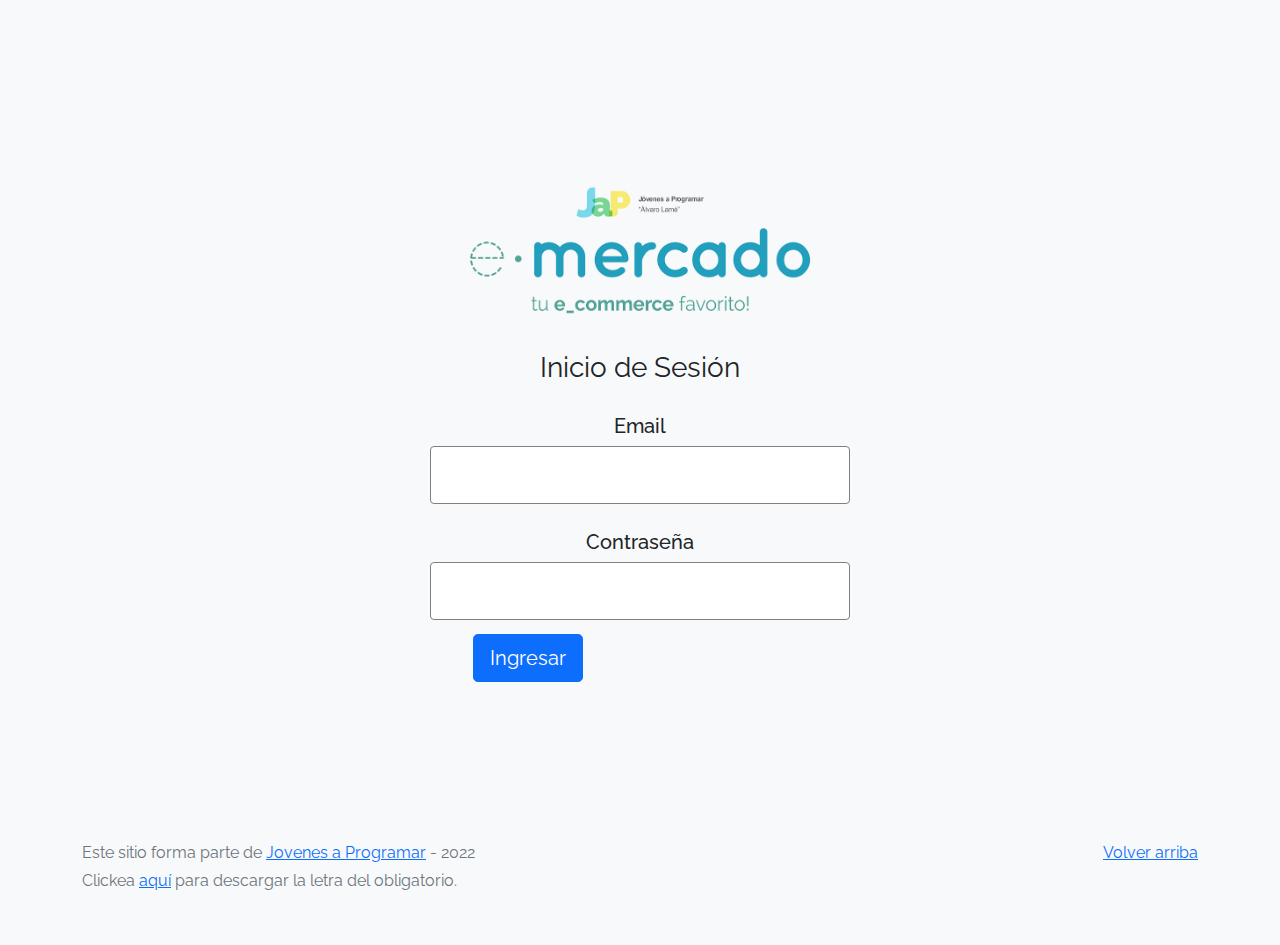
<file: PrJAPECommerce/index.html>
<!DOCTYPE html>
<html lang="es">
	<head>
		<meta http-equiv="Content-Type" content="text/html; charset=UTF-8" />
		<meta
			name="viewport"
			content="width=device-width, initial-scale=1, shrink-to-fit=no"
		/>
		<title>eMercado - Todo lo que busques está aquí</title>

		<link
			href="https://fonts.googleapis.com/css?family=Raleway:300,300i,400,400i,700,700i,900,900i"
			rel="stylesheet"
		/>
		<link href="css/bootstrap.min.css" rel="stylesheet" />
		<link href="css/styles.css" rel="stylesheet" />
		<link href="css/login.css" rel="stylesheet" />
		<style>
			body {
				background-color: rgb(248, 249, 250);
			}
		</style>
	</head>

	<body>
		<main class="mt-5">
			<div class="container">
				<form id="formLogin" class="text-center">
					<img src="img/login.png" alt="" />
					<h1 class="h3 mb-3 fw-normal">Inicio de Sesión</h1>

					<div class="form-floating">
						<h5>Email</h5>
						<input
							type="text"
							class="form-control"
							id="floatingInput"
							placeholder="name@example.com"
						/>
						<div id="mailInputError"></div>
					</div>
					<div class="form-floating">
						<h5>Contraseña</h5>
						<input
							type="password"
							class="form-control"
							id="floatingPassword"
							placeholder="Password"
						/>
						<div id="passInputError"></div>
					</div>
					<div class="container-botones">
						<button class="btn btn-lg btn-primary" type="submit">
							Ingresar
						</button>

						<script
							src="https://accounts.google.com/gsi/client"
							async
							defer
						></script>

						<script>
							function singIn() {
								window.location.href = 'principal.html';
							}
						</script>

						<div
							id="g_id_onload"
							data-client_id="463157179476-6u7g1pa417f74u42lheo87vpu6r0eaqq.apps.googleusercontent.com"
							data-context="signin"
							data-ux_mode="popup"
							data-callback="singIn"
							data-auto_prompt="false"
						></div>

						<div
							class="g_id_signin"
							data-type="standard"
							data-shape="rectangular"
							data-theme="filled_black"
							data-text="continue_with"
							data-size="large"
							data-logo_alignment="left"
						></div>
					</div>
				</form>
			</div>
		</main>
		<footer class="text-muted">
			<div class="container">
				<p class="float-end">
					<a href="#">Volver arriba</a>
				</p>
				<p>
					Este sitio forma parte de
					<a href="https://jovenesaprogramar.edu.uy/" target="_blank"
						>Jovenes a Programar</a
					>
					- 2022
				</p>
				<p>
					Clickea <a target="_blank" href="Letra.pdf">aquí</a> para descargar la
					letra del obligatorio.
				</p>
			</div>
		</footer>
		<script src="js/login.js"></script>
	</body>
</html>
</file>
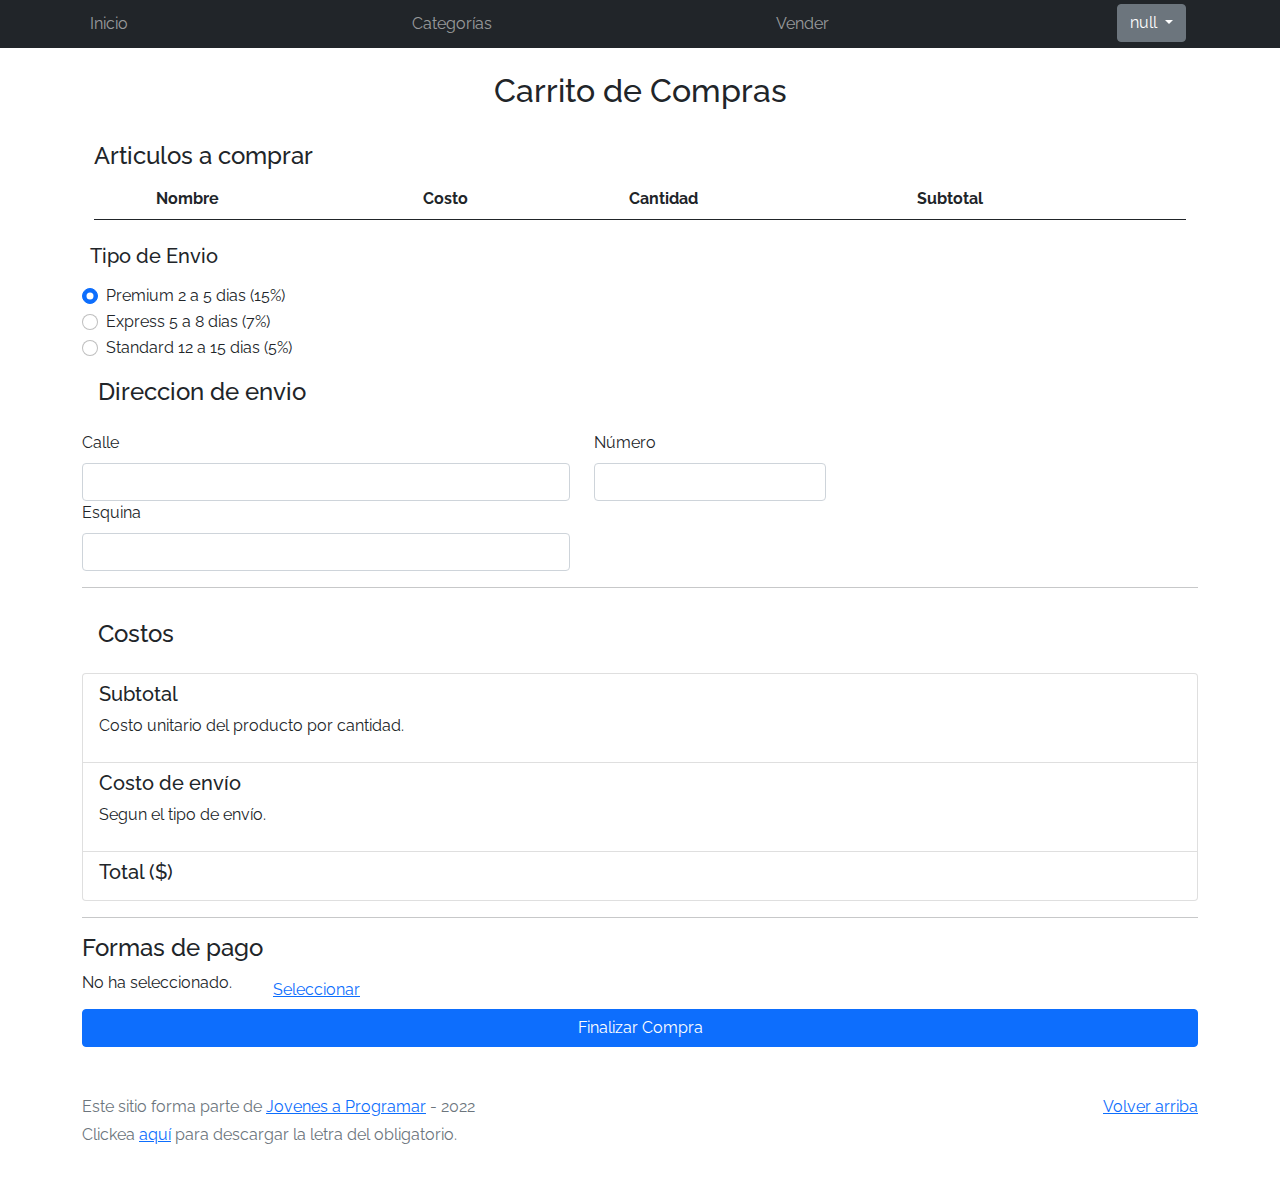
<file: cart.html>
<!DOCTYPE html>
<html lang="es">
	<head>
		<meta http-equiv="Content-Type" content="text/html; charset=UTF-8" />
		<meta
			name="viewport"
			content="width=device-width, initial-scale=1, shrink-to-fit=no"
		/>
		<title>eMercado - Todo lo que busques está aquí</title>
		<link
			href="https://fonts.googleapis.com/css?family=Raleway:300,300i,400,400i,700,700i,900,900i"
			rel="stylesheet"
		/>
		<link href="css/bootstrap.min.css" rel="stylesheet" />
		<link href="css/font-awesome.min.css" rel="stylesheet" />
		<link href="css/styles.css" rel="stylesheet" />
	</head>

	<body>
		<nav class="navbar navbar-expand-lg navbar-dark bg-dark p-1">
			<div class="container">
				<button
					class="navbar-toggler"
					type="button"
					data-bs-toggle="collapse"
					data-bs-target="#navbarNav"
					aria-controls="navbarNav"
					aria-expanded="false"
					aria-label="Toggle navigation"
				>
					<span class="navbar-toggler-icon"></span>
				</button>
				<div class="collapse navbar-collapse" id="navbarNav">
					<ul class="navbar-nav w-100 justify-content-between">
						<li class="nav-item">
							<a class="nav-link" href="index.html">Inicio</a>
						</li>
						<li class="nav-item">
							<a class="nav-link" href="categories.html">Categorías</a>
						</li>
						<li class="nav-item">
							<a class="nav-link" href="sell.html">Vender</a>
						</li>
						<li class="nav-item" id="nav-user"></li>
					</ul>
				</div>
			</div>
		</nav>
		<div
			class="alert alert-success alert-dismissible fade show d-none"
			id="success-alert"
			role="alert"
		>
			Se ha subido el formulario.
			<button
				type="button"
				class="btn-close"
				data-bs-dismiss="alert"
				aria-label="Close"
			></button>
		</div>
		<main>
			<div class="container">
				<h2 class="p-4 text-center">Carrito de Compras</h2>
				<div class="container" id="listaCarrito"></div>
				<form class="row g-3 needs-validation" id="formCompra" novalidate>
					<div class="container">
						<h5 class="p-2">Tipo de Envio</h5>
						<div class="form-check">
							<input
								class="form-check-input"
								type="radio"
								name="flexRadioDefault"
								id="premiumRadio"
								checked
							/>
							<label class="form-check-label" for="premiumRadio">
								Premium 2 a 5 dias (15%)
							</label>
						</div>
						<div class="form-check">
							<input
								class="form-check-input"
								type="radio"
								name="flexRadioDefault"
								id="expressRadio"
							/>
							<label class="form-check-label" for="expressRadio">
								Express 5 a 8 dias (7%)
							</label>
						</div>
						<div class="form-check">
							<input
								class="form-check-input"
								type="radio"
								name="flexRadioDefault"
								id="standardRadio"
							/>
							<label class="form-check-label" for="standardRadio">
								Standard 12 a 15 dias (5%)
							</label>
						</div>
						<h4 class="p-3">Direccion de envio</h4>

						<div class="col-8">
							<div class="row">
								<div class="col-8">
									<label for="inputCalle" class="form-label">Calle</label>
									<div class="input-group has-validation">
										<input
											type="text"
											class="form-control"
											id="inputCalle"
											aria-describedby="inputGroupPrepend"
											required
										/>
										<div class="invalid-feedback">
											La calle no puede estar vacia.
										</div>
									</div>
								</div>
								<div class="col-4">
									<label for="inputNumero" class="form-label">Número</label>
									<div class="input-group has-validation">
										<input
											type="text"
											class="form-control"
											id="inputNumero"
											aria-describedby="inputGroupPrepend"
											required
										/>
										<div class="invalid-feedback">
											El número no puede estar vacio.
										</div>
									</div>
								</div>
							</div>
							<div class="row">
								<div class="col-8">
									<label for="inputEsquina" class="form-label">Esquina</label>
									<div class="input-group has-validation">
										<input
											type="text"
											class="form-control"
											id="inputEsquina"
											aria-describedby="inputGroupPrepend"
											required
										/>
										<div class="invalid-feedback">
											La esquina no puede estar vacia.
										</div>
									</div>
								</div>
							</div>
						</div>

						<hr />

						<h4 class="p-3">Costos</h4>

						<div>
							<ul class="list-group">
								<li class="list-group-item">
									<div class="d-flex w-100 justify-content-between">
										<h5>Subtotal</h5>
										<h5 class="text-muted" id="subCostos"></h5>
									</div>
									<p>Costo unitario del producto por cantidad.</p>
								</li>
								<li class="list-group-item">
									<div class="d-flex w-100 justify-content-between">
										<h5>Costo de envío</h5>
										<h5 class="text-muted" id="cosCostos"></h5>
									</div>
									<p>Segun el tipo de envío.</p>
								</li>
								<li class="list-group-item">
									<div class="d-flex w-100 justify-content-between">
										<h5>Total ($)</h5>
										<h5 id="totalCostos"></h5>
									</div>
								</li>
							</ul>
						</div>

						<hr />

						<h4>Formas de pago</h4>
						<div class="col-sm-12">
							<div class="row">
								<div class="col-2">
									<div id="estadoPago">No ha seleccionado.</div>
								</div>
								<div class="col-10">
									<button
										id="selPago"
										type="button"
										class="btn btn-link ps-0"
										data-bs-toggle="modal"
										data-bs-target="#modalPago"
									>
										Seleccionar
									</button>
								</div>
							</div>
							<div class="row text-danger" id="alertaPago"></div>
						</div>

						<div class="d-grid gap-2">
							<button class="btn btn-primary" type="submit">
								Finalizar Compra
							</button>
						</div>
					</div>
				</form>
			</div>
		</main>
		<footer class="text-muted">
			<div class="container">
				<p class="float-end">
					<a href="#">Volver arriba</a>
				</p>
				<p>
					Este sitio forma parte de
					<a href="https://jovenesaprogramar.edu.uy/" target="_blank"
						>Jovenes a Programar</a
					>
					- 2022
				</p>
				<p>
					Clickea <a target="_blank" href="Letra.pdf">aquí</a> para descargar la
					letra del obligatorio.
				</p>
			</div>
		</footer>

		<div class="modal fade" id="modalPago" tabindex="-1" aria-hidden="true">
			<div class="modal-dialog">
				<div class="modal-content">
					<div class="modal-header">
						<h1 class="modal-title fs-5">Forma de pago</h1>
						<button
							id="cerrarModal"
							type="button"
							class="btn-close"
							data-bs-dismiss="modal"
							aria-label="Close"
						></button>
					</div>
					<div class="container p-3">
						<div>
							<input
								type="radio"
								class="form-check-input"
								name="flexRadioDefault"
								id="credito"
							/>
							<label class="form-check-label" for="credito">
								Tarjeta de credito
							</label>
						</div>
						<hr />
						<div class="col-10">
							<div class="row">
								<div class="col-8">
									<label for="inputTarjeta" class="form-label"
										>Número de tarjeta</label
									>
									<div class="mb-3">
										<input
											id="inputTarjeta"
											type="text"
											class="form-control"
											placeholder=""
											aria-label=""
											aria-describedby="basic-addon1"
										/>
									</div>
								</div>
								<div class="col-4">
									<label for="inputCodseg" class="form-label"
										>Código de seg.</label
									>
									<div class="mb-3">
										<input
											id="inputCodseg"
											type="text"
											class="form-control"
											placeholder=""
											aria-label=""
											aria-describedby="basic-addon2"
										/>
									</div>
								</div>
							</div>
							<div class="row">
								<div class="col-8">
									<label for="inputVen" class="form-label"
										>Vencimiento (MM/AA)</label
									>
									<div class="input-group mb-3">
										<input
											type="text"
											class="form-control"
											id="inputVen"
											aria-describedby="basic-addon3"
										/>
									</div>
								</div>
							</div>
						</div>
						<div>
							<input
								class="form-check-input"
								type="radio"
								name="flexRadioDefault"
								id="bancaria"
							/>
							<label class="form-check-label" for="bancaria">
								Transferencia bancaria
							</label>
						</div>
						<hr />
						<div class="col-7">
							<label for="inputBanco" class="form-label"
								>Número de cuenta</label
							>
							<div class="mb-3">
								<input
									id="inputBanco"
									type="text"
									class="form-control"
									placeholder=""
									aria-label=""
									aria-describedby="basic-addon1"
								/>
							</div>
						</div>
					</div>
				</div>
			</div>
		</div>

		<div id="spinner-wrapper">
			<div class="lds-ring">
				<div></div>
				<div></div>
				<div></div>
				<div></div>
			</div>
		</div>
		<script src="js/bootstrap.bundle.min.js"></script>
		<script src="js/init.js"></script>
		<script src="js/cart.js"></script>
	</body>
</html>
</file>
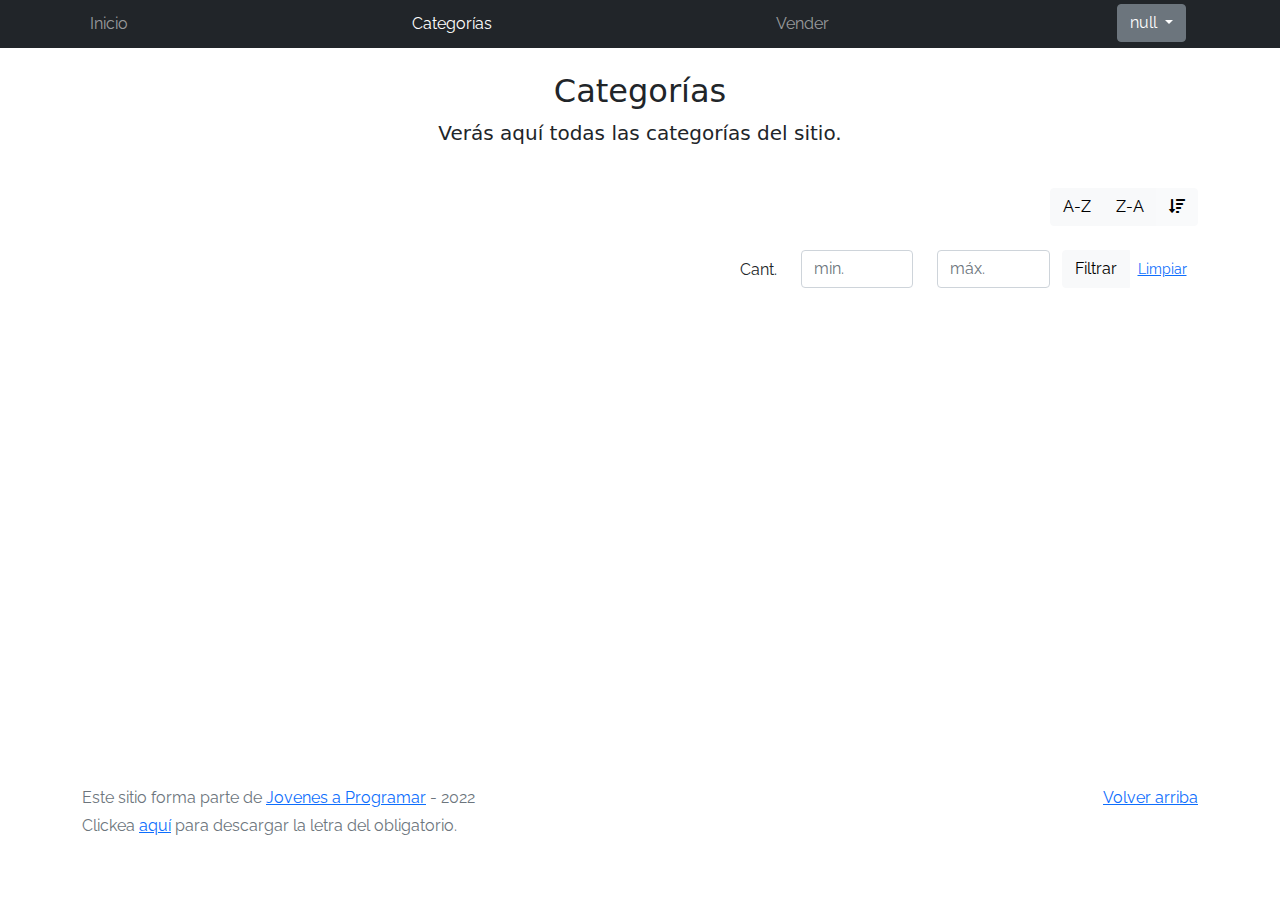
<file: categories.html>
<!DOCTYPE html>
<html lang="es">
	<head>
		<meta http-equiv="Content-Type" content="text/html; charset=UTF-8" />
		<meta
			name="viewport"
			content="width=device-width, initial-scale=1, shrink-to-fit=no"
		/>
		<title>eMercado - Todo lo que busques está aquí</title>

		<link
			href="https://fonts.googleapis.com/css?family=Raleway:300,300i,400,400i,700,700i,900,900i"
			rel="stylesheet"
		/>
		<link href="css/font-awesome.min.css" rel="stylesheet" />
		<link href="css/bootstrap.min.css" rel="stylesheet" />
		<link href="css/styles.css" rel="stylesheet" />
	</head>

	<body>
		<nav class="navbar navbar-expand-lg navbar-dark bg-dark p-1">
			<div class="container">
				<button
					class="navbar-toggler"
					type="button"
					data-bs-toggle="collapse"
					data-bs-target="#navbarNav"
					aria-controls="navbarNav"
					aria-expanded="false"
					aria-label="Toggle navigation"
				>
					<span class="navbar-toggler-icon"></span>
				</button>
				<div class="collapse navbar-collapse" id="navbarNav">
					<ul class="navbar-nav w-100 justify-content-between">
						<li class="nav-item">
							<a class="nav-link" href="index.html">Inicio</a>
						</li>
						<li class="nav-item">
							<a class="nav-link active" href="categories.html">Categorías</a>
						</li>
						<li class="nav-item">
							<a class="nav-link" href="sell.html">Vender</a>
						</li>
						<li class="nav-item" id="nav-user"></li>
					</ul>
				</div>
			</div>
		</nav>
		<main class="pb-5">
			<div class="text-center p-4">
				<h2>Categorías</h2>
				<p class="lead">Verás aquí todas las categorías del sitio.</p>
			</div>
			<div class="container">
				<div class="row">
					<div class="col text-end">
						<div
							class="btn-group btn-group-toggle mb-4"
							data-bs-toggle="buttons"
						>
							<input
								type="radio"
								class="btn-check"
								name="options"
								id="sortAsc"
							/>
							<label class="btn btn-light" for="sortAsc">A-Z</label>
							<input
								type="radio"
								class="btn-check"
								name="options"
								id="sortDesc"
							/>
							<label class="btn btn-light" for="sortDesc">Z-A</label>
							<input
								type="radio"
								class="btn-check"
								name="options"
								id="sortByCount"
								checked
							/>
							<label class="btn btn-light" for="sortByCount"
								><i class="fas fa-sort-amount-down mr-1"></i
							></label>
						</div>
					</div>
				</div>
				<div class="row">
					<div class="col-lg-6 offset-lg-6 col-md-12 mb-1 container">
						<div class="row container p-0 m-0">
							<div class="col">
								<p class="font-weight-normal text-end my-2">Cant.</p>
							</div>
							<div class="col">
								<input
									class="form-control"
									type="number"
									placeholder="min."
									id="rangeFilterCountMin"
								/>
							</div>
							<div class="col">
								<input
									class="form-control"
									type="number"
									placeholder="máx."
									id="rangeFilterCountMax"
								/>
							</div>
							<div class="col-3 p-0">
								<div class="btn-group" role="group">
									<button class="btn btn-light btn-block" id="rangeFilterCount">
										Filtrar
									</button>
									<button class="btn btn-link btn-sm" id="clearRangeFilter">
										Limpiar
									</button>
								</div>
							</div>
						</div>
					</div>
				</div>
				<div class="row">
					<div class="list-group" id="cat-list-container"></div>
				</div>
			</div>
		</main>
		<footer class="text-muted">
			<div class="container">
				<p class="float-end">
					<a href="#">Volver arriba</a>
				</p>
				<p>
					Este sitio forma parte de
					<a href="https://jovenesaprogramar.edu.uy/" target="_blank"
						>Jovenes a Programar</a
					>
					- 2022
				</p>
				<p>
					Clickea <a target="_blank" href="Letra.pdf">aquí</a> para descargar la
					letra del obligatorio.
				</p>
			</div>
		</footer>
		<div id="spinner-wrapper">
			<div class="lds-ring">
				<div></div>
				<div></div>
				<div></div>
				<div></div>
			</div>
		</div>
		<script src="js/bootstrap.bundle.min.js"></script>
		<script src="js/init.js"></script>
		<script src="js/categories.js"></script>
	</body>
</html>
</file>
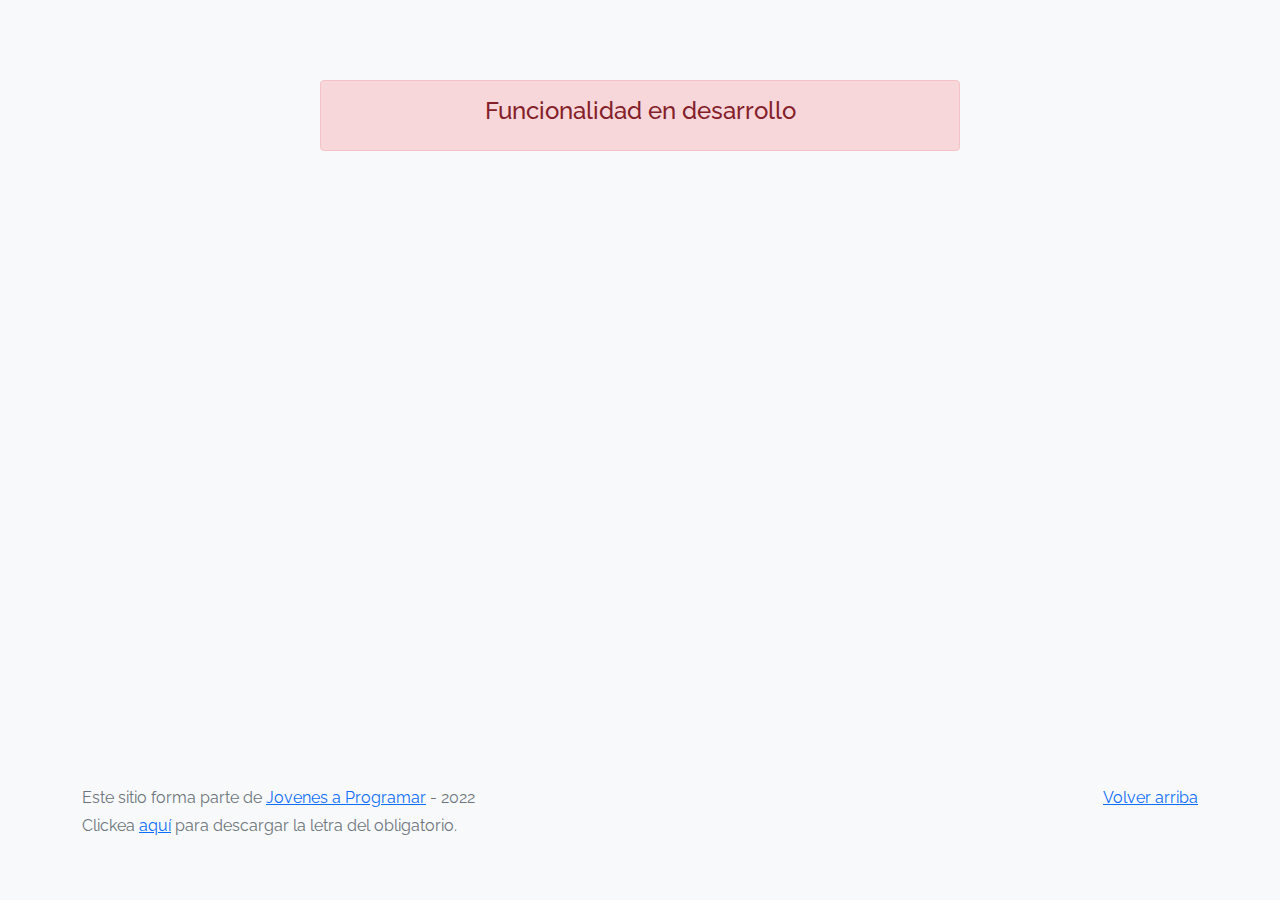
<file: login.html>
<!DOCTYPE html>
<html lang="es">

<head>
  <meta http-equiv="Content-Type" content="text/html; charset=UTF-8">
  <meta name="viewport" content="width=device-width, initial-scale=1, shrink-to-fit=no">
  <title>eMercado - Todo lo que busques está aquí</title>
  
  <link href="https://fonts.googleapis.com/css?family=Raleway:300,300i,400,400i,700,700i,900,900i" rel="stylesheet">
  <link href="css/bootstrap.min.css" rel="stylesheet">
  <link href="css/styles.css" rel="stylesheet">
  <style>
    body {
      background-color: rgb(248, 249, 250);
    }
  </style>
</head>

<body>
  <main class="mt-5">
    <div class="container">
      <div class="alert alert-danger text-center" role="alert">
        <h4 class="alert-heading">Funcionalidad en desarrollo</h4>
      </div>
    </div>
  </main>
  <footer class="text-muted">
    <div class="container">
      <p class="float-end">
        <a href="#">Volver arriba</a>
      </p>
      <p>Este sitio forma parte de <a href="https://jovenesaprogramar.edu.uy/" target="_blank">Jovenes a Programar</a> -
        2022</p>
      <p>Clickea <a target="_blank" href="Letra.pdf">aquí</a> para descargar la letra del obligatorio.</p>
    </div>
  </footer>
  <script src="js/login.js"></script>
</body>

</html>
</file>
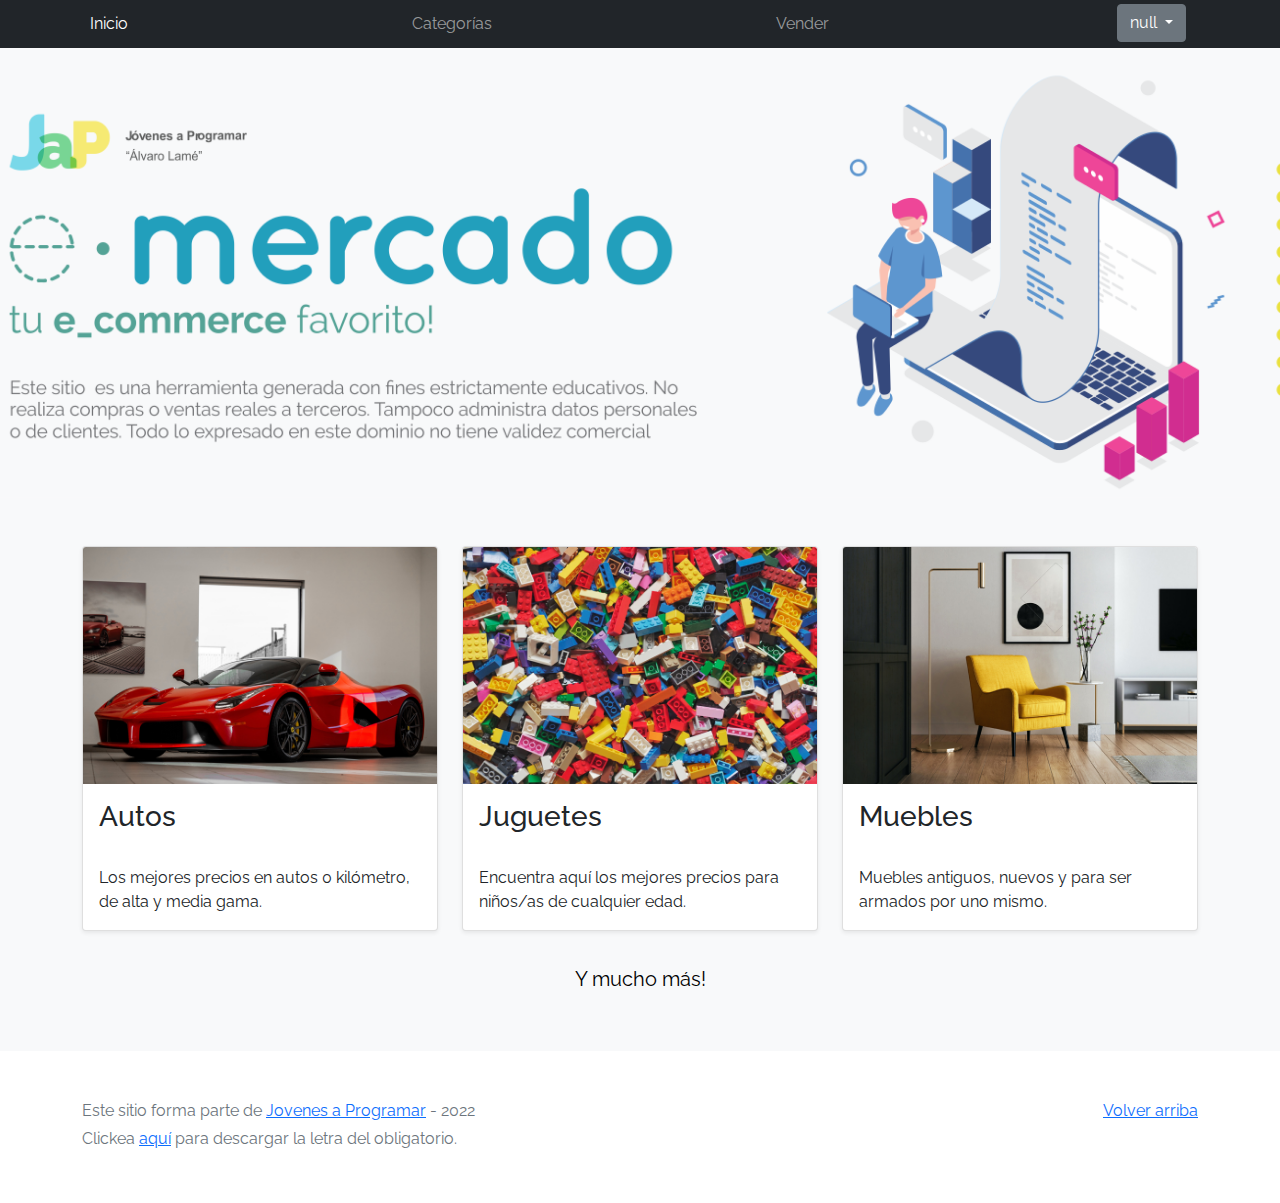
<file: principal.html>
<!DOCTYPE html>
<html lang="es">
	<head>
		<meta http-equiv="Content-Type" content="text/html; charset=UTF-8" />
		<meta
			name="viewport"
			content="width=device-width, initial-scale=1, shrink-to-fit=no"
		/>
		<title>eMercado - Todo lo que busques está aquí</title>

		<link
			href="https://fonts.googleapis.com/css?family=Raleway:300,300i,400,400i,700,700i,900,900i"
			rel="stylesheet"
		/>
		<link href="css/bootstrap.min.css" rel="stylesheet" />
		<link href="css/styles.css" rel="stylesheet" />
	</head>

	<body>
		<nav class="navbar navbar-expand-lg navbar-dark bg-dark p-1">
			<div class="container">
				<button
					class="navbar-toggler"
					type="button"
					data-bs-toggle="collapse"
					data-bs-target="#navbarNav"
					aria-controls="navbarNav"
					aria-expanded="false"
					aria-label="Toggle navigation"
				>
					<span class="navbar-toggler-icon"></span>
				</button>
				<div class="collapse navbar-collapse" id="navbarNav">
					<ul class="navbar-nav w-100 justify-content-between">
						<li class="nav-item">
							<a class="nav-link active" href="index.html">Inicio</a>
						</li>
						<li class="nav-item">
							<a class="nav-link" href="categories.html">Categorías</a>
						</li>
						<li class="nav-item">
							<a class="nav-link" href="sell.html">Vender</a>
						</li>
						<li class="nav-item" id="nav-user"></li>
					</ul>
				</div>
			</div>
		</nav>
		<main>
			<div class="jumbotron text-center"></div>
			<div class="album py-5 bg-light">
				<div class="container">
					<div class="row">
						<div class="col-md-4">
							<div
								class="card mb-4 shadow-sm custom-card cursor-active"
								id="autos"
							>
								<img
									class="bd-placeholder-img card-img-top"
									src="img/cars_index.jpg"
									alt="Imgagen representativa de la categoría 'Autos'"
								/>
								<h3 class="m-3">Autos</h3>
								<div class="card-body">
									<p class="card-text">
										Los mejores precios en autos 0 kilómetro, de alta y media
										gama.
									</p>
								</div>
							</div>
						</div>
						<div class="col-md-4">
							<div
								class="card mb-4 shadow-sm custom-card cursor-active"
								id="juguetes"
							>
								<img
									class="bd-placeholder-img card-img-top"
									src="img/toys_index.jpg"
									alt="Imgagen representativa de la categoría 'Juguetes'"
								/>
								<h3 class="m-3">Juguetes</h3>
								<div class="card-body">
									<p class="card-text">
										Encuentra aquí los mejores precios para niños/as de
										cualquier edad.
									</p>
								</div>
							</div>
						</div>
						<div class="col-md-4">
							<div
								class="card mb-4 shadow-sm custom-card cursor-active"
								id="muebles"
							>
								<img
									class="bd-placeholder-img card-img-top"
									src="img/furniture_index.jpg"
									alt="Imgagen representativa de la categoría 'Muebles'"
								/>
								<h3 class="m-3">Muebles</h3>
								<div class="card-body">
									<p class="card-text">
										Muebles antiguos, nuevos y para ser armados por uno mismo.
									</p>
								</div>
							</div>
						</div>
					</div>
					<div class="row">
						<a class="btn btn-light btn-lg btn-block" href="categories.html"
							>Y mucho más!</a
						>
					</div>
				</div>
			</div>
		</main>
		<footer class="text-muted">
			<div class="container">
				<p class="float-end">
					<a href="#">Volver arriba</a>
				</p>
				<p>
					Este sitio forma parte de
					<a href="https://jovenesaprogramar.edu.uy/" target="_blank"
						>Jovenes a Programar</a
					>
					- 2022
				</p>
				<p>
					Clickea <a target="_blank" href="Letra.pdf">aquí</a> para descargar la
					letra del obligatorio.
				</p>
			</div>
		</footer>
		<script src="js/bootstrap.bundle.min.js"></script>
		<script src="js/index.js"></script>
		<script src="js/init.js"></script>
	</body>
</html>
</file>
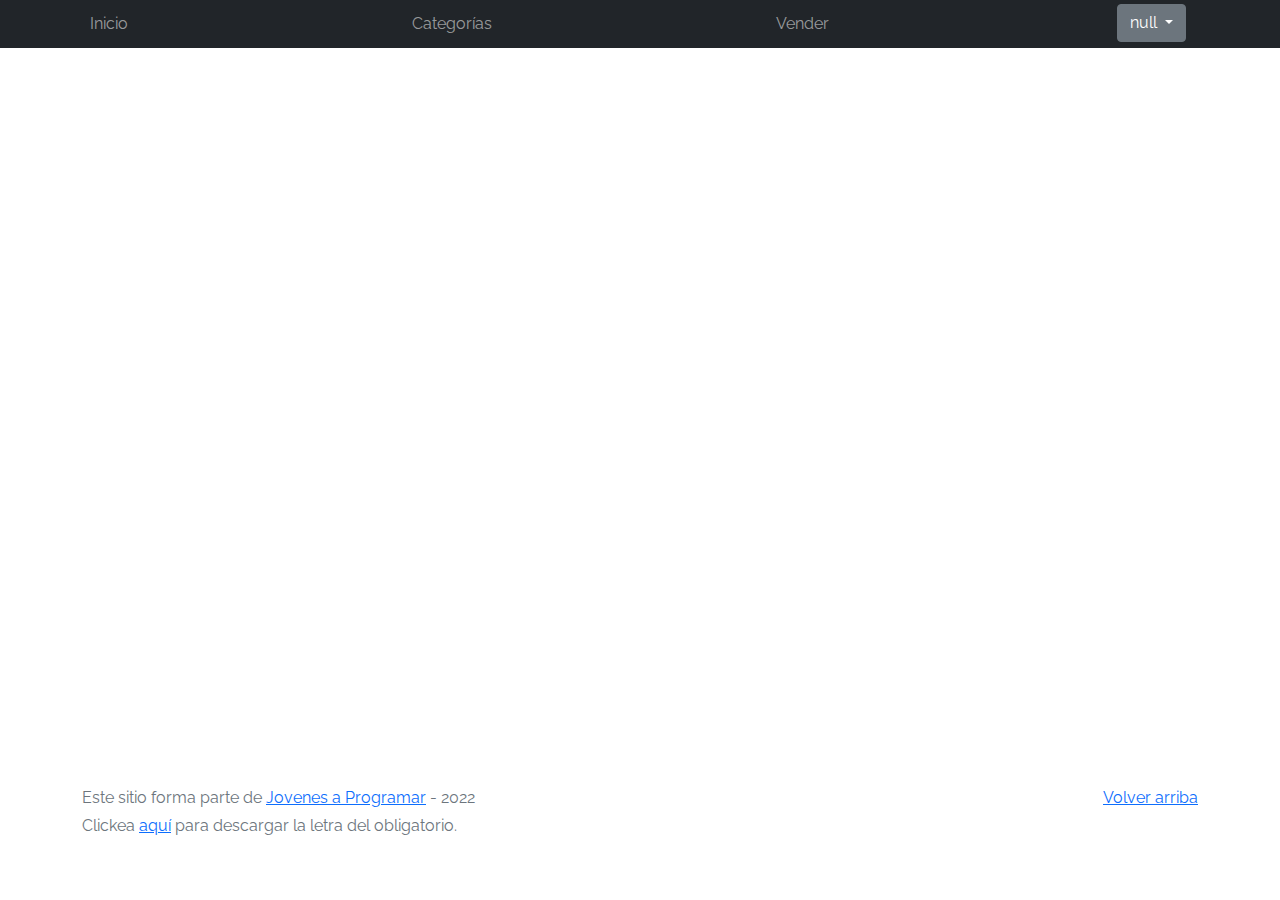
<file: product-info.html>
<!DOCTYPE html>
<html lang="es">
	<head>
		<meta http-equiv="Content-Type" content="text/html; charset=UTF-8" />
		<meta
			name="viewport"
			content="width=device-width, initial-scale=1, shrink-to-fit=no"
		/>
		<title>eMercado - Todo lo que busques está aquí</title>

		<link
			href="https://fonts.googleapis.com/css?family=Raleway:300,300i,400,400i,700,700i,900,900i"
			rel="stylesheet"
		/>
		<link href="css/font-awesome.min.css" rel="stylesheet" />
		<link href="css/bootstrap.min.css" rel="stylesheet" />
		<link href="css/styles.css" rel="stylesheet" />
		<link href="css/prodInfo.css" rel="stylesheet" />
	</head>

	<body>
		<nav class="navbar navbar-expand-lg navbar-dark bg-dark p-1">
			<div class="container">
				<button
					class="navbar-toggler"
					type="button"
					data-bs-toggle="collapse"
					data-bs-target="#navbarNav"
					aria-controls="navbarNav"
					aria-expanded="false"
					aria-label="Toggle navigation"
				>
					<span class="navbar-toggler-icon"></span>
				</button>
				<div class="collapse navbar-collapse" id="navbarNav">
					<ul class="navbar-nav w-100 justify-content-between">
						<li class="nav-item">
							<a class="nav-link" href="index.html">Inicio</a>
						</li>
						<li class="nav-item">
							<a class="nav-link" href="categories.html">Categorías</a>
						</li>
						<li class="nav-item">
							<a class="nav-link" href="sell.html">Vender</a>
						</li>
						<li class="nav-item" id="nav-user"></li>
					</ul>
				</div>
			</div>
		</nav>
		<main>
			<div class="container" id="infoProd"></div>
		</main>
		<footer class="text-muted">
			<div class="container">
				<p class="float-end">
					<a href="#">Volver arriba</a>
				</p>
				<p>
					Este sitio forma parte de
					<a href="https://jovenesaprogramar.edu.uy/" target="_blank"
						>Jovenes a Programar</a
					>
					- 2022
				</p>
				<p>
					Clickea <a target="_blank" href="Letra.pdf">aquí</a> para descargar la
					letra del obligatorio.
				</p>
			</div>
		</footer>
		<div id="spinner-wrapper">
			<div class="lds-ring">
				<div></div>
				<div></div>
				<div></div>
				<div></div>
			</div>
		</div>
		<script src="js/bootstrap.bundle.min.js"></script>
		<script src="js/init.js"></script>
		<script src="js/product-info.js"></script>
	</body>
</html>
</file>
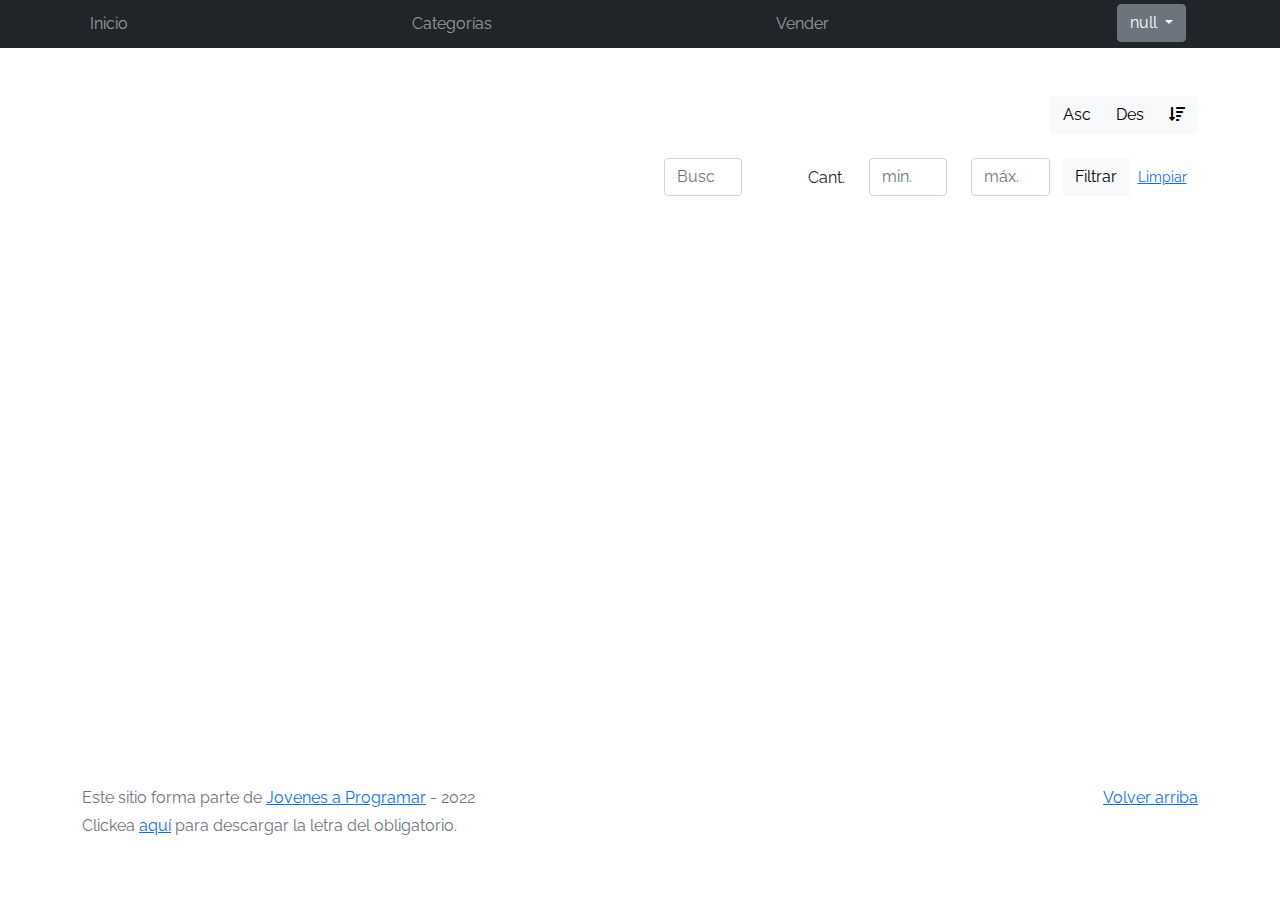
<file: products.html>
<!DOCTYPE html>
<html lang="es">
	<head>
		<meta http-equiv="Content-Type" content="text/html; charset=UTF-8" />
		<meta
			name="viewport"
			content="width=device-width, initial-scale=1, shrink-to-fit=no"
		/>
		<title>eMercado - Todo lo que busques está aquí</title>

		<link
			href="https://fonts.googleapis.com/css?family=Raleway:300,300i,400,400i,700,700i,900,900i"
			rel="stylesheet"
		/>
		<link href="css/font-awesome.min.css" rel="stylesheet" />
		<link href="css/bootstrap.min.css" rel="stylesheet" />
		<link href="css/styles.css" rel="stylesheet" />
	</head>

	<body>
		<nav class="navbar navbar-expand-lg navbar-dark bg-dark p-1">
			<div class="container">
				<button
					class="navbar-toggler"
					type="button"
					data-bs-toggle="collapse"
					data-bs-target="#navbarNav"
					aria-controls="navbarNav"
					aria-expanded="false"
					aria-label="Toggle navigation"
				>
					<span class="navbar-toggler-icon"></span>
				</button>
				<div class="collapse navbar-collapse" id="navbarNav">
					<ul class="navbar-nav w-100 justify-content-between">
						<li class="nav-item">
							<a class="nav-link" href="index.html">Inicio</a>
						</li>
						<li class="nav-item">
							<a class="nav-link" href="categories.html">Categorías</a>
						</li>
						<li class="nav-item">
							<a class="nav-link" href="sell.html">Vender</a>
						</li>
						<li class="nav-item" id="nav-user"></li>
					</ul>
				</div>
			</div>
		</nav>

		<main class="pb-5 container" id="mainID">
			<div class="text-center p-4" id="mainHead"></div>
			<div class="row">
				<div class="col text-end">
					<div class="btn-group btn-group-toggle mb-4" data-bs-toggle="buttons">
						<input type="radio" class="btn-check" name="options" id="sortAsc" />
						<label class="btn btn-light" for="sortAsc">Asc</label>
						<input
							type="radio"
							class="btn-check"
							name="options"
							id="sortDesc"
						/>
						<label class="btn btn-light" for="sortDesc">Des</label>
						<input
							type="radio"
							class="btn-check"
							name="options"
							id="sortByCount"
							checked
						/>
						<label class="btn btn-light" for="sortByCount"
							><i class="fas fa-sort-amount-down mr-1"></i
						></label>
					</div>
				</div>
			</div>
			<div class="row">
				<div class="col-lg-6 offset-lg-6 col-md-12 mb-1 container">
					<div class="row container p-0 m-0">
						<div class="col">
							<input
								class="form-control"
								type="search"
								placeholder="Buscar"
								id="textBoxBuscar"
							/>
						</div>
						<div class="col">
							<p class="font-weight-normal text-end my-2">Cant.</p>
						</div>
						<div class="col">
							<input
								class="form-control"
								type="number"
								placeholder="min."
								id="rangeFilterCountMin"
							/>
						</div>
						<div class="col">
							<input
								class="form-control"
								type="number"
								placeholder="máx."
								id="rangeFilterCountMax"
							/>
						</div>
						<div class="col-3 p-0">
							<div class="btn-group" role="group">
								<button class="btn btn-light btn-block" id="rangeFilterCount">
									Filtrar
								</button>
								<button class="btn btn-link btn-sm" id="clearRangeFilter">
									Limpiar
								</button>
							</div>
						</div>
					</div>
				</div>
			</div>
			<div class="container">
				<div class="row">
					<div class="list-group" id="prod-list-container"></div>
				</div>
			</div>
		</main>

		<footer class="text-muted">
			<div class="container">
				<p class="float-end">
					<a href="#">Volver arriba</a>
				</p>
				<p>
					Este sitio forma parte de
					<a href="https://jovenesaprogramar.edu.uy/" target="_blank"
						>Jovenes a Programar</a
					>
					- 2022
				</p>
				<p>
					Clickea <a target="_blank" href="Letra.pdf">aquí</a> para descargar la
					letra del obligatorio.
				</p>
			</div>
		</footer>
		<div id="spinner-wrapper">
			<div class="lds-ring">
				<div></div>
				<div></div>
				<div></div>
				<div></div>
			</div>
		</div>
		<script src="js/bootstrap.bundle.min.js"></script>
		<script src="js/init.js"></script>
		<script src="js/products.js"></script>
	</body>
</html>
</file>
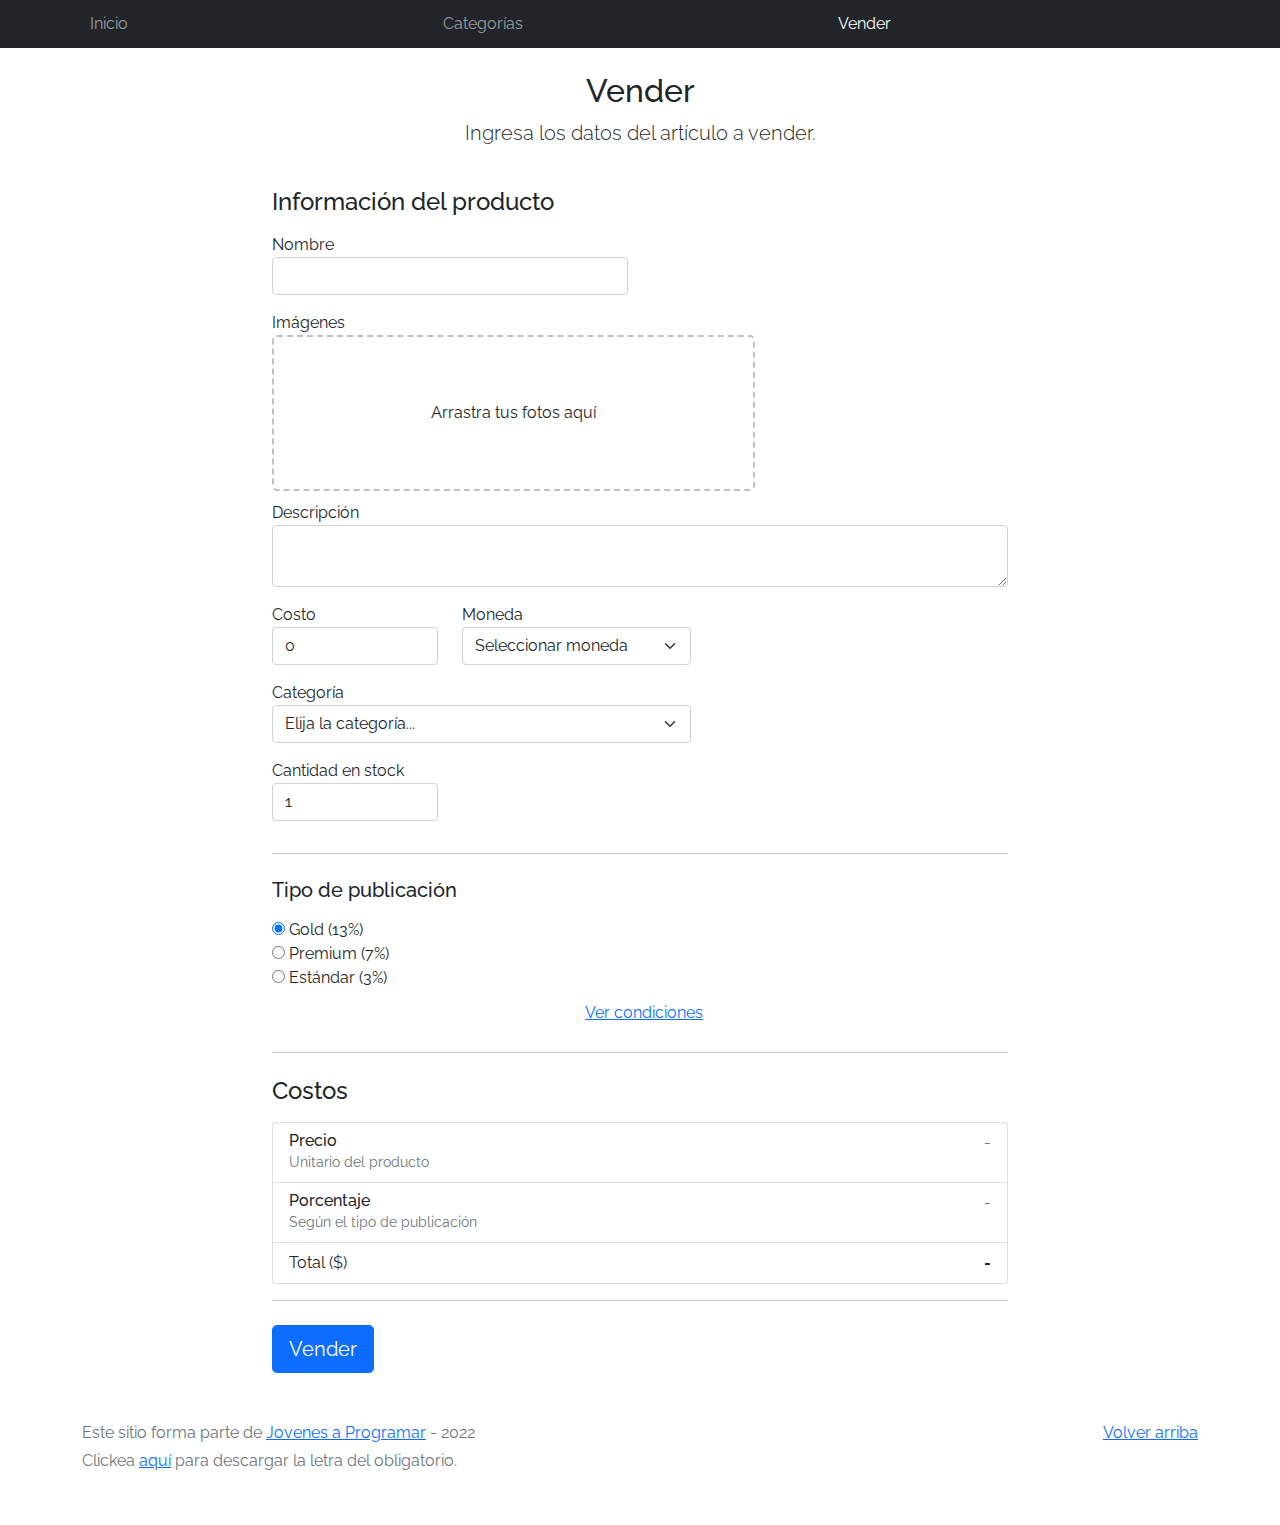
<file: sell.html>
<!DOCTYPE html>
<html lang="es">
	<head>
		<meta http-equiv="Content-Type" content="text/html; charset=UTF-8" />
		<meta
			name="viewport"
			content="width=device-width, initial-scale=1, shrink-to-fit=no"
		/>
		<title>eMercado - Todo lo que busques está aquí</title>
		<link
			href="https://fonts.googleapis.com/css?family=Raleway:300,300i,400,400i,700,700i,900,900i"
			rel="stylesheet"
		/>
		<link href="css/bootstrap.min.css" rel="stylesheet" />
		<link href="css/dropzone.css" rel="stylesheet" />
		<link href="css/styles.css" rel="stylesheet" />
	</head>

	<body>
		<nav class="navbar navbar-expand-lg navbar-dark bg-dark p-1">
			<div class="container">
				<button
					class="navbar-toggler"
					type="button"
					data-bs-toggle="collapse"
					data-bs-target="#navbarNav"
					aria-controls="navbarNav"
					aria-expanded="false"
					aria-label="Toggle navigation"
				>
					<span class="navbar-toggler-icon"></span>
				</button>
				<div class="collapse navbar-collapse" id="navbarNav">
					<ul class="navbar-nav w-100 justify-content-between">
						<li class="nav-item">
							<a class="nav-link" href="index.html">Inicio</a>
						</li>
						<li class="nav-item">
							<a class="nav-link" href="categories.html">Categorías</a>
						</li>
						<li class="nav-item">
							<a class="nav-link active" href="sell.html">Vender</a>
						</li>
						<li class="nav-item" id="nav-user"></li>
					</ul>
				</div>
			</div>
		</nav>
		<div class="container">
			<div class="text-center p-4">
				<h2>Vender</h2>
				<p class="lead">Ingresa los datos del artículo a vender.</p>
			</div>
			<div class="row justify-content-md-center">
				<div class="col-md-8 order-md-1">
					<h4 class="mb-3">Información del producto</h4>
					<form class="needs-validation" id="sell-info">
						<div class="row">
							<div class="col-md-6 mb-3">
								<label for="productName">Nombre</label>
								<input
									type="text"
									class="form-control"
									id="productName"
									value=""
									name="productName"
								/>
								<div class="invalid-feedback">Ingresa un nombre</div>
							</div>
						</div>
						<div class="row">
							<div class="col-md-8 order-md-1">
								<label>Imágenes</label>
								<div class="needsclick dz-clickable" id="file-upload">
									<div class="dz-message needsclick">
										Arrastra tus fotos aquí<br />
									</div>
								</div>
							</div>
						</div>
						<div class="row">
							<div class="col-md-12 mb-3">
								<label for="productDescription">Descripción</label>
								<textarea
									name="productDescription"
									class="form-control"
									id="productDescription"
								></textarea>
							</div>
						</div>
						<div class="row">
							<div class="col-md-3 mb-3">
								<label for="productCostInput">Costo</label>
								<input
									type="number"
									name="productCostInput"
									class="form-control"
									id="productCostInput"
									placeholder=""
									required=""
									value="0"
									min="0"
								/>
								<div class="invalid-feedback">
									El costo debe ser mayor que 0.
								</div>
							</div>
							<div class="col-md-4 mb-3">
								<label for="productCurrency">Moneda</label>
								<select
									name="productCurrency"
									class="form-select custom-select d-block w-100"
									id="productCurrency"
									required
								>
									<option value="" hidden selected>Seleccionar moneda</option>
									<option>Pesos Uruguayos (UYU)</option>
									<option>Dólares (USD)</option>
								</select>
								<div class="invalid-feedback">
									Ingresa una categoría válida.
								</div>
							</div>
						</div>
						<div class="row">
							<div class="col-md-7 mb-3">
								<label for="productCategory">Categoría</label>
								<select
									name="productCategory"
									class="custom-select form-select d-block w-100"
									id="productCategory"
								>
									<option value="">Elija la categoría...</option>
									<option>Autos</option>
									<option>Juguetes</option>
									<option>Muebles</option>
									<option>Herramientas</option>
									<option>Computadoras</option>
									<option>Vestimenta</option>
								</select>
								<div class="invalid-feedback">
									Por favor ingresa una categoría válida.
								</div>
							</div>
						</div>
						<div class="row">
							<div class="col-md-3 mb-3">
								<label for="productCountInput">Cantidad en stock</label>
								<input
									type="number"
									name="productCountInput"
									class="form-control"
									id="productCountInput"
									required
									value="1"
									min="0"
								/>
								<div class="invalid-feedback">La cantidad es requerida.</div>
							</div>
						</div>
						<hr class="mb-4" />
						<h5 class="mb-3">Tipo de publicación</h5>
						<div class="d-block my-3">
							<div class="custom-control custom-radio">
								<input
									id="goldradio"
									name="publicationType"
									type="radio"
									class="custom-control-input"
									checked=""
									required=""
								/>
								<label class="custom-control-label" for="goldradio"
									>Gold (13%)</label
								>
							</div>
							<div class="custom-control custom-radio">
								<input
									id="premiumradio"
									name="publicationType"
									type="radio"
									class="custom-control-input"
									required=""
								/>
								<label class="custom-control-label" for="premiumradio"
									>Premium (7%)</label
								>
							</div>
							<div class="custom-control custom-radio">
								<input
									id="standardradio"
									name="publicationType"
									type="radio"
									class="custom-control-input"
									required=""
								/>
								<label class="custom-control-label" for="standardradio"
									>Estándar (3%)</label
								>
							</div>
							<div class="row">
								<button
									type="button"
									class="m-1 btn btn-link"
									data-bs-toggle="modal"
									data-bs-target="#contidionsModal"
								>
									Ver condiciones
								</button>
							</div>
						</div>
						<hr class="mb-4" />
						<h4 class="mb-3">Costos</h4>
						<ul class="list-group mb-3">
							<li
								class="list-group-item d-flex justify-content-between lh-condensed"
							>
								<div>
									<h6 class="my-0">Precio</h6>
									<small class="text-muted">Unitario del producto</small>
								</div>
								<span class="text-muted" id="productCostText">-</span>
							</li>
							<li
								class="list-group-item d-flex justify-content-between lh-condensed"
							>
								<div>
									<h6 class="my-0">Porcentaje</h6>
									<small class="text-muted">Según el tipo de publicación</small>
								</div>
								<span class="text-muted" id="comissionText">-</span>
							</li>
							<li class="list-group-item d-flex justify-content-between">
								<span>Total ($)</span>
								<strong id="totalCostText">-</strong>
							</li>
						</ul>
						<hr class="mb-4" />
						<button class="btn btn-primary btn-lg" type="submit">Vender</button>
					</form>
				</div>
			</div>
		</div>
		<footer class="text-muted">
			<div class="container">
				<p class="float-end">
					<a href="#">Volver arriba</a>
				</p>
				<p>
					Este sitio forma parte de
					<a href="https://jovenesaprogramar.edu.uy/" target="_blank"
						>Jovenes a Programar</a
					>
					- 2022
				</p>
				<p>
					Clickea <a target="_blank" href="Letra.pdf">aquí</a> para descargar la
					letra del obligatorio.
				</p>
			</div>
		</footer>

		<div
			class="alert alert-primary-dismissible fade"
			id="alertResult"
			role="alert"
		>
			<span id="resultSpan"></span>
		</div>

		<div class="modal fade" tabindex="-1" role="dialog" id="contidionsModal">
			<div class="modal-dialog" role="document">
				<div class="modal-content">
					<div class="modal-header">
						<h5 class="modal-title">Condiciones de publicación</h5>
					</div>
					<div class="modal-body">
						<div class="container">
							<div class="row">
								<h5 class="text-warning">Gold (13%)</h5>
								<p class="muted text-justify">
									Tu producto se verá de forma promocionada en portada, además
									de las condiciones de Premium y Estándar.
								</p>
							</div>
							<hr />
							<div class="row">
								<h5 class="text-primary">Premium (7%)</h5>
								<p class="muted text-justify">
									Se mostrará el producto en los primeros lugares de resultados
									de búsqueda, así cómo cuando se ingrese a la categoría que
									pertenezca.
								</p>
							</div>
							<hr />
							<div class="row">
								<h5 class="text-secondary">Estándar (3%)</h5>
								<p class="muted text-justify">
									El producto se listará en la categoría correspondiente, así
									como en los resultados de búsquedas que coincidan con las
									palabras claves en el nombre.
								</p>
							</div>
						</div>
					</div>
					<div class="modal-footer">
						<button
							type="button"
							class="btn btn-primary"
							data-bs-dismiss="modal"
						>
							Cerrar
						</button>
					</div>
				</div>
			</div>
		</div>
		<div id="spinner-wrapper">
			<div class="lds-ring">
				<div></div>
				<div></div>
				<div></div>
				<div></div>
			</div>
		</div>
		<script src="js/bootstrap.bundle.min.js"></script>
		<script src="js/dropzone.js"></script>
		<script src="js/init.js"></script>
		<script src="js/sell.js"></script>
	</body>
</html>
</file>
<file: PrJAPECommerce/css/styles.css>
.jumbotron,
.card-body,
.container,
.site-header {
  font-family: 'Raleway', serif !important;
}

.jumbotron .display-4 {
  font-weight: bold;
}

nav a {
  text-decoration: none;
}

.bd-placeholder-img {
  font-size: 1.125rem;
  text-anchor: middle;
  -webkit-user-select: none;
  -moz-user-select: none;
  -ms-user-select: none;
  user-select: none;
}

@media (min-width: 768px) {
  .bd-placeholder-img-lg {
    font-size: 3.5rem;
  }
}

.jumbotron {
  height: 50vh;
  padding: 5em inherit;
  margin-bottom: 0;
  background-color: #53C0FB;
  background: url('../img/cover_back.png');
  background-size: cover;
  background-position: center;
  background-repeat: no-repeat;
  color: black;
  font-weight: bold;
}

@media (min-width: 768px) {
  .jumbotron {
    padding-top: 6rem;
    padding-bottom: 6rem;
  }
}

.jumbotron p:last-child {
  margin-bottom: 0;
}

.jumbotron-heading {
  font-weight: 300;
}

.jumbotron .container {
  max-width: 40rem;
  background-color: rgba(255, 255, 255, 0.5);
  border-radius: 10px;
  text-shadow: 1px 1px 2px grey;
}

.jumbotron .lead {
  font-size: 38px;
}

footer {
  padding-top: 3rem;
  padding-bottom: 3rem;
}

footer p {
  margin-bottom: .25rem;
}

.site-header a {
  color: white;
  transition: ease-in-out color .15s;
}

.site-header .dropdown-menu a {
  color: black;
}

.dropzone {
  border: 2px dashed #0087F7;
  border-radius: 5px;
  background: white;
}

.img-fit {
  max-height: 100%;
}

.alert {
  position: fixed;
  top: 80px;
  width: 50%;
  left: 50%;
  transform: translate(-50%, 0);
}

.lds-ring {
  display: inline-block;
  position: relative;
  width: 64px;
  height: 64px;
  top: 50%;
  left: 50%;
}

.cursor-active {
  cursor: pointer;
}

.left {
  float: left;
  padding: 4px;
  background-color: rgba(255, 255, 255, 0.5);
}

.lds-ring div {
  box-sizing: border-box;
  display: block;
  position: absolute;
  width: 51px;
  height: 51px;
  margin: 6px;
  border: 6px solid #fff;
  border-radius: 50%;
  animation: lds-ring 1.2s cubic-bezier(0.5, 0, 0.5, 1) infinite;
  border-color: #fff transparent transparent transparent;
}

.lds-ring div:nth-child(1) {
  animation-delay: -0.45s;
}

.lds-ring div:nth-child(2) {
  animation-delay: -0.3s;
}

.lds-ring div:nth-child(3) {
  animation-delay: -0.15s;
}

@keyframes lds-ring {
  0% {
    transform: rotate(0deg);
  }

  100% {
    transform: rotate(360deg);
  }
}

.signin {
  width: 100%;
  max-width: 330px;
  padding: 15px;
  margin: auto;
}

#spinner-wrapper {
  position: fixed;
  background-color: rgba(0, 0, 0, 0.5);
  width: 100%;
  height: 100%;
  top: 0;
  left: 0;
  z-index: 1021;
  display: none;
}

main {
  min-height: calc(100vh - 210px);
}

a.custom-card,
a.custom-card:hover {
  color: inherit;
  text-decoration: inherit;
}

.checked {
  color: orange;
}
</file>
<file: PrJAPECommerce/css/login.css>
form {
	padding-top: 10%;
	padding-bottom: 10%;
	padding-left: 30%;
	padding-right: 30%;
}

.form-floating {
	padding: 3%;
}

img {
	padding: 0.25rem;
	max-width: 100%;
	height: auto;
}

.container-botones {
	display: flex;
	justify-content: space-around;
	padding: 0%;
	vertical-align: middle;
}
</file>
<file: css/styles.css>
.jumbotron,
.card-body,
.container,
.site-header {
  font-family: 'Raleway', serif !important;
}

.jumbotron .display-4 {
  font-weight: bold;
}

nav a {
  text-decoration: none;
}

.bd-placeholder-img {
  font-size: 1.125rem;
  text-anchor: middle;
  -webkit-user-select: none;
  -moz-user-select: none;
  -ms-user-select: none;
  user-select: none;
}

@media (min-width: 768px) {
  .bd-placeholder-img-lg {
    font-size: 3.5rem;
  }
}

.jumbotron {
  height: 50vh;
  padding: 5em inherit;
  margin-bottom: 0;
  background-color: #53C0FB;
  background: url('../img/cover_back.png');
  background-size: cover;
  background-position: center;
  background-repeat: no-repeat;
  color: black;
  font-weight: bold;
}

@media (min-width: 768px) {
  .jumbotron {
    padding-top: 6rem;
    padding-bottom: 6rem;
  }
}

.jumbotron p:last-child {
  margin-bottom: 0;
}

.jumbotron-heading {
  font-weight: 300;
}

.jumbotron .container {
  max-width: 40rem;
  background-color: rgba(255, 255, 255, 0.5);
  border-radius: 10px;
  text-shadow: 1px 1px 2px grey;
}

.jumbotron .lead {
  font-size: 38px;
}

footer {
  padding-top: 3rem;
  padding-bottom: 3rem;
}

footer p {
  margin-bottom: .25rem;
}

.site-header a {
  color: white;
  transition: ease-in-out color .15s;
}

.site-header .dropdown-menu a {
  color: black;
}

.dropzone {
  border: 2px dashed #0087F7;
  border-radius: 5px;
  background: white;
}

.img-fit {
  max-height: 100%;
}

.alert {
  position: fixed;
  top: 80px;
  width: 50%;
  left: 50%;
  transform: translate(-50%, 0);
}

.lds-ring {
  display: inline-block;
  position: relative;
  width: 64px;
  height: 64px;
  top: 50%;
  left: 50%;
}

.cursor-active {
  cursor: pointer;
}

.left {
  float: left;
  padding: 4px;
  background-color: rgba(255, 255, 255, 0.5);
}

.lds-ring div {
  box-sizing: border-box;
  display: block;
  position: absolute;
  width: 51px;
  height: 51px;
  margin: 6px;
  border: 6px solid #fff;
  border-radius: 50%;
  animation: lds-ring 1.2s cubic-bezier(0.5, 0, 0.5, 1) infinite;
  border-color: #fff transparent transparent transparent;
}

.lds-ring div:nth-child(1) {
  animation-delay: -0.45s;
}

.lds-ring div:nth-child(2) {
  animation-delay: -0.3s;
}

.lds-ring div:nth-child(3) {
  animation-delay: -0.15s;
}

@keyframes lds-ring {
  0% {
    transform: rotate(0deg);
  }

  100% {
    transform: rotate(360deg);
  }
}

.signin {
  width: 100%;
  max-width: 330px;
  padding: 15px;
  margin: auto;
}

#spinner-wrapper {
  position: fixed;
  background-color: rgba(0, 0, 0, 0.5);
  width: 100%;
  height: 100%;
  top: 0;
  left: 0;
  z-index: 1021;
  display: none;
}

main {
  min-height: calc(100vh - 210px);
}

a.custom-card,
a.custom-card:hover {
  color: inherit;
  text-decoration: inherit;
}

.checked {
  color: orange;
}
</file>
<file: css/prodInfo.css>
.imgIlust {
	width: 300px;
	height: auto;
}
</file>
<file: css/dropzone.css>
/*
 * The MIT License
 * Copyright (c) 2012 Matias Meno <m@tias.me>
 */
.dropzone, .dropzone * {
  box-sizing: border-box; }

.dropzone {
  position: relative; }
  .dropzone .dz-preview {
    position: relative;
    display: inline-block;
    width: 120px;
    margin: 0.5em; }
    .dropzone .dz-preview .dz-progress {
      display: block;
      height: 15px;
      border: 1px solid #aaa; }
      .dropzone .dz-preview .dz-progress .dz-upload {
        display: block;
        height: 100%;
        width: 0;
        background: green; }
    .dropzone .dz-preview .dz-error-message {
      color: red;
      display: none; }
    .dropzone .dz-preview.dz-error .dz-error-message, .dropzone .dz-preview.dz-error .dz-error-mark {
      display: block; }
    .dropzone .dz-preview.dz-success .dz-success-mark {
      display: block; }
    .dropzone .dz-preview .dz-error-mark, .dropzone .dz-preview .dz-success-mark {
      position: absolute;
      display: none;
      left: 30px;
      top: 30px;
      width: 54px;
      height: 58px;
      left: 50%;
      margin-left: -27px; }

@-webkit-keyframes passing-through {
  0% {
    opacity: 0;
    -webkit-transform: translateY(40px);
    -moz-transform: translateY(40px);
    -ms-transform: translateY(40px);
    -o-transform: translateY(40px);
    transform: translateY(40px); }
  30%, 70% {
    opacity: 1;
    -webkit-transform: translateY(0px);
    -moz-transform: translateY(0px);
    -ms-transform: translateY(0px);
    -o-transform: translateY(0px);
    transform: translateY(0px); }
  100% {
    opacity: 0;
    -webkit-transform: translateY(-40px);
    -moz-transform: translateY(-40px);
    -ms-transform: translateY(-40px);
    -o-transform: translateY(-40px);
    transform: translateY(-40px); } }
@-moz-keyframes passing-through {
  0% {
    opacity: 0;
    -webkit-transform: translateY(40px);
    -moz-transform: translateY(40px);
    -ms-transform: translateY(40px);
    -o-transform: translateY(40px);
    transform: translateY(40px); }
  30%, 70% {
    opacity: 1;
    -webkit-transform: translateY(0px);
    -moz-transform: translateY(0px);
    -ms-transform: translateY(0px);
    -o-transform: translateY(0px);
    transform: translateY(0px); }
  100% {
    opacity: 0;
    -webkit-transform: translateY(-40px);
    -moz-transform: translateY(-40px);
    -ms-transform: translateY(-40px);
    -o-transform: translateY(-40px);
    transform: translateY(-40px); } }
@keyframes passing-through {
  0% {
    opacity: 0;
    -webkit-transform: translateY(40px);
    -moz-transform: translateY(40px);
    -ms-transform: translateY(40px);
    -o-transform: translateY(40px);
    transform: translateY(40px); }
  30%, 70% {
    opacity: 1;
    -webkit-transform: translateY(0px);
    -moz-transform: translateY(0px);
    -ms-transform: translateY(0px);
    -o-transform: translateY(0px);
    transform: translateY(0px); }
  100% {
    opacity: 0;
    -webkit-transform: translateY(-40px);
    -moz-transform: translateY(-40px);
    -ms-transform: translateY(-40px);
    -o-transform: translateY(-40px);
    transform: translateY(-40px); } }
@-webkit-keyframes slide-in {
  0% {
    opacity: 0;
    -webkit-transform: translateY(40px);
    -moz-transform: translateY(40px);
    -ms-transform: translateY(40px);
    -o-transform: translateY(40px);
    transform: translateY(40px); }
  30% {
    opacity: 1;
    -webkit-transform: translateY(0px);
    -moz-transform: translateY(0px);
    -ms-transform: translateY(0px);
    -o-transform: translateY(0px);
    transform: translateY(0px); } }
@-moz-keyframes slide-in {
  0% {
    opacity: 0;
    -webkit-transform: translateY(40px);
    -moz-transform: translateY(40px);
    -ms-transform: translateY(40px);
    -o-transform: translateY(40px);
    transform: translateY(40px); }
  30% {
    opacity: 1;
    -webkit-transform: translateY(0px);
    -moz-transform: translateY(0px);
    -ms-transform: translateY(0px);
    -o-transform: translateY(0px);
    transform: translateY(0px); } }
@keyframes slide-in {
  0% {
    opacity: 0;
    -webkit-transform: translateY(40px);
    -moz-transform: translateY(40px);
    -ms-transform: translateY(40px);
    -o-transform: translateY(40px);
    transform: translateY(40px); }
  30% {
    opacity: 1;
    -webkit-transform: translateY(0px);
    -moz-transform: translateY(0px);
    -ms-transform: translateY(0px);
    -o-transform: translateY(0px);
    transform: translateY(0px); } }
@-webkit-keyframes pulse {
  0% {
    -webkit-transform: scale(1);
    -moz-transform: scale(1);
    -ms-transform: scale(1);
    -o-transform: scale(1);
    transform: scale(1); }
  10% {
    -webkit-transform: scale(1.1);
    -moz-transform: scale(1.1);
    -ms-transform: scale(1.1);
    -o-transform: scale(1.1);
    transform: scale(1.1); }
  20% {
    -webkit-transform: scale(1);
    -moz-transform: scale(1);
    -ms-transform: scale(1);
    -o-transform: scale(1);
    transform: scale(1); } }
@-moz-keyframes pulse {
  0% {
    -webkit-transform: scale(1);
    -moz-transform: scale(1);
    -ms-transform: scale(1);
    -o-transform: scale(1);
    transform: scale(1); }
  10% {
    -webkit-transform: scale(1.1);
    -moz-transform: scale(1.1);
    -ms-transform: scale(1.1);
    -o-transform: scale(1.1);
    transform: scale(1.1); }
  20% {
    -webkit-transform: scale(1);
    -moz-transform: scale(1);
    -ms-transform: scale(1);
    -o-transform: scale(1);
    transform: scale(1); } }
@keyframes pulse {
  0% {
    -webkit-transform: scale(1);
    -moz-transform: scale(1);
    -ms-transform: scale(1);
    -o-transform: scale(1);
    transform: scale(1); }
  10% {
    -webkit-transform: scale(1.1);
    -moz-transform: scale(1.1);
    -ms-transform: scale(1.1);
    -o-transform: scale(1.1);
    transform: scale(1.1); }
  20% {
    -webkit-transform: scale(1);
    -moz-transform: scale(1);
    -ms-transform: scale(1);
    -o-transform: scale(1);
    transform: scale(1); } }
#file-upload, #file-upload * {
  box-sizing: border-box; }

#file-upload {
  min-height: 150px;
  border: 2px dashed silver;
  border-radius: 5px;
  background: white;
margin-bottom: 10px;}
  #file-upload.dz-clickable {
    cursor: pointer; }
    #file-upload.dz-clickable * {
      cursor: default; }
    #file-upload.dz-clickable .dz-message, #file-upload.dz-clickable .dz-message * {
      cursor: pointer; }
  #file-upload.dz-started .dz-message {
    display: none; }
  #file-upload.dz-drag-hover {
    border-style: solid; }
    #file-upload.dz-drag-hover .dz-message {
      opacity: 0.5; }
  #file-upload .dz-message {
    text-align: center;
    margin: 4em 0; }
  #file-upload .dz-preview {
    position: relative;
    display: inline-block;
    vertical-align: top;
    margin: 16px;
    min-height: 100px; }
    #file-upload .dz-preview:hover {
      z-index: 1000; }
      #file-upload .dz-preview:hover .dz-details {
        opacity: 1; }
    #file-upload .dz-preview.dz-file-preview .dz-image {
      border-radius: 20px;
      background: #999;
      background: linear-gradient(to bottom, #eee, #ddd); }
    #file-upload .dz-preview.dz-file-preview .dz-details {
      opacity: 1; }
    #file-upload .dz-preview.dz-image-preview {
      background: white; }
      #file-upload .dz-preview.dz-image-preview .dz-details {
        -webkit-transition: opacity 0.2s linear;
        -moz-transition: opacity 0.2s linear;
        -ms-transition: opacity 0.2s linear;
        -o-transition: opacity 0.2s linear;
        transition: opacity 0.2s linear; }
    #file-upload .dz-preview .dz-remove {
      font-size: 14px;
      text-align: center;
      display: block;
      cursor: pointer;
      border: none; }
      #file-upload .dz-preview .dz-remove:hover {
        text-decoration: underline; }
    #file-upload .dz-preview:hover .dz-details {
      opacity: 1; }
    #file-upload .dz-preview .dz-details {
      z-index: 20;
      position: absolute;
      top: 0;
      left: 0;
      opacity: 0;
      font-size: 13px;
      min-width: 100%;
      max-width: 100%;
      padding: 2em 1em;
      text-align: center;
      color: rgba(0, 0, 0, 0.9);
      line-height: 150%; }
      #file-upload .dz-preview .dz-details .dz-size {
        margin-bottom: 1em;
        font-size: 16px; }
      #file-upload .dz-preview .dz-details .dz-filename {
        white-space: nowrap; }
        #file-upload .dz-preview .dz-details .dz-filename:hover span {
          border: 1px solid rgba(200, 200, 200, 0.8);
          background-color: rgba(255, 255, 255, 0.8); }
        #file-upload .dz-preview .dz-details .dz-filename:not(:hover) {
          overflow: hidden;
          text-overflow: ellipsis; }
          #file-upload .dz-preview .dz-details .dz-filename:not(:hover) span {
            border: 1px solid transparent; }
      #file-upload .dz-preview .dz-details .dz-filename span, #file-upload .dz-preview .dz-details .dz-size span {
        background-color: rgba(255, 255, 255, 0.4);
        padding: 0 0.4em;
        border-radius: 3px; }
    #file-upload .dz-preview:hover .dz-image img {
      -webkit-transform: scale(1.05, 1.05);
      -moz-transform: scale(1.05, 1.05);
      -ms-transform: scale(1.05, 1.05);
      -o-transform: scale(1.05, 1.05);
      transform: scale(1.05, 1.05);
      -webkit-filter: blur(8px);
      filter: blur(8px); }
    #file-upload .dz-preview .dz-image {
      border-radius: 20px;
      overflow: hidden;
      width: 120px;
      height: 120px;
      position: relative;
      display: block;
      z-index: 10; }
      #file-upload .dz-preview .dz-image img {
        display: block; }
    #file-upload .dz-preview.dz-success .dz-success-mark {
      -webkit-animation: passing-through 3s cubic-bezier(0.77, 0, 0.175, 1);
      -moz-animation: passing-through 3s cubic-bezier(0.77, 0, 0.175, 1);
      -ms-animation: passing-through 3s cubic-bezier(0.77, 0, 0.175, 1);
      -o-animation: passing-through 3s cubic-bezier(0.77, 0, 0.175, 1);
      animation: passing-through 3s cubic-bezier(0.77, 0, 0.175, 1); }
    #file-upload .dz-preview.dz-error .dz-error-mark {
      opacity: 1;
      -webkit-animation: slide-in 3s cubic-bezier(0.77, 0, 0.175, 1);
      -moz-animation: slide-in 3s cubic-bezier(0.77, 0, 0.175, 1);
      -ms-animation: slide-in 3s cubic-bezier(0.77, 0, 0.175, 1);
      -o-animation: slide-in 3s cubic-bezier(0.77, 0, 0.175, 1);
      animation: slide-in 3s cubic-bezier(0.77, 0, 0.175, 1); }
    #file-upload .dz-preview .dz-success-mark, #file-upload .dz-preview .dz-error-mark {
      pointer-events: none;
      opacity: 0;
      z-index: 500;
      position: absolute;
      display: block;
      top: 50%;
      left: 50%;
      margin-left: -27px;
      margin-top: -27px; }
      #file-upload .dz-preview .dz-success-mark svg, #file-upload .dz-preview .dz-error-mark svg {
        display: block;
        width: 54px;
        height: 54px; }
    #file-upload .dz-preview.dz-processing .dz-progress {
      opacity: 1;
      -webkit-transition: all 0.2s linear;
      -moz-transition: all 0.2s linear;
      -ms-transition: all 0.2s linear;
      -o-transition: all 0.2s linear;
      transition: all 0.2s linear; }
    #file-upload .dz-preview.dz-complete .dz-progress {
      opacity: 0;
      -webkit-transition: opacity 0.4s ease-in;
      -moz-transition: opacity 0.4s ease-in;
      -ms-transition: opacity 0.4s ease-in;
      -o-transition: opacity 0.4s ease-in;
      transition: opacity 0.4s ease-in; }
    #file-upload .dz-preview:not(.dz-processing) .dz-progress {
      -webkit-animation: pulse 6s ease infinite;
      -moz-animation: pulse 6s ease infinite;
      -ms-animation: pulse 6s ease infinite;
      -o-animation: pulse 6s ease infinite;
      animation: pulse 6s ease infinite; }
    #file-upload .dz-preview .dz-progress {
      opacity: 1;
      z-index: 1000;
      pointer-events: none;
      position: absolute;
      height: 16px;
      left: 50%;
      top: 50%;
      margin-top: -8px;
      width: 80px;
      margin-left: -40px;
      background: rgba(255, 255, 255, 0.9);
      -webkit-transform: scale(1);
      border-radius: 8px;
      overflow: hidden; }
      #file-upload .dz-preview .dz-progress .dz-upload {
        background: #333;
        background: linear-gradient(to bottom, #666, #444);
        position: absolute;
        top: 0;
        left: 0;
        bottom: 0;
        width: 0;
        -webkit-transition: width 300ms ease-in-out;
        -moz-transition: width 300ms ease-in-out;
        -ms-transition: width 300ms ease-in-out;
        -o-transition: width 300ms ease-in-out;
        transition: width 300ms ease-in-out; }
    #file-upload .dz-preview.dz-error .dz-error-message {
      display: block; }
    #file-upload .dz-preview.dz-error:hover .dz-error-message {
      opacity: 1;
      pointer-events: auto; }
    #file-upload .dz-preview .dz-error-message {
      pointer-events: none;
      z-index: 1000;
      position: absolute;
      display: block;
      display: none;
      opacity: 0;
      -webkit-transition: opacity 0.3s ease;
      -moz-transition: opacity 0.3s ease;
      -ms-transition: opacity 0.3s ease;
      -o-transition: opacity 0.3s ease;
      transition: opacity 0.3s ease;
      border-radius: 8px;
      font-size: 13px;
      top: 130px;
      left: -10px;
      width: 140px;
      background: #be2626;
      background: linear-gradient(to bottom, #be2626, #a92222);
      padding: 0.5em 1.2em;
      color: white; }
      #file-upload .dz-preview .dz-error-message:after {
        content: '';
        position: absolute;
        top: -6px;
        left: 64px;
        width: 0;
        height: 0;
        border-left: 6px solid transparent;
        border-right: 6px solid transparent;
        border-bottom: 6px solid #be2626; }

#file-upload .dz-preview.dz-error .dz-error-message, #file-upload .dz-preview.dz-error .dz-error-mark{
  display: none;
}
</file>
